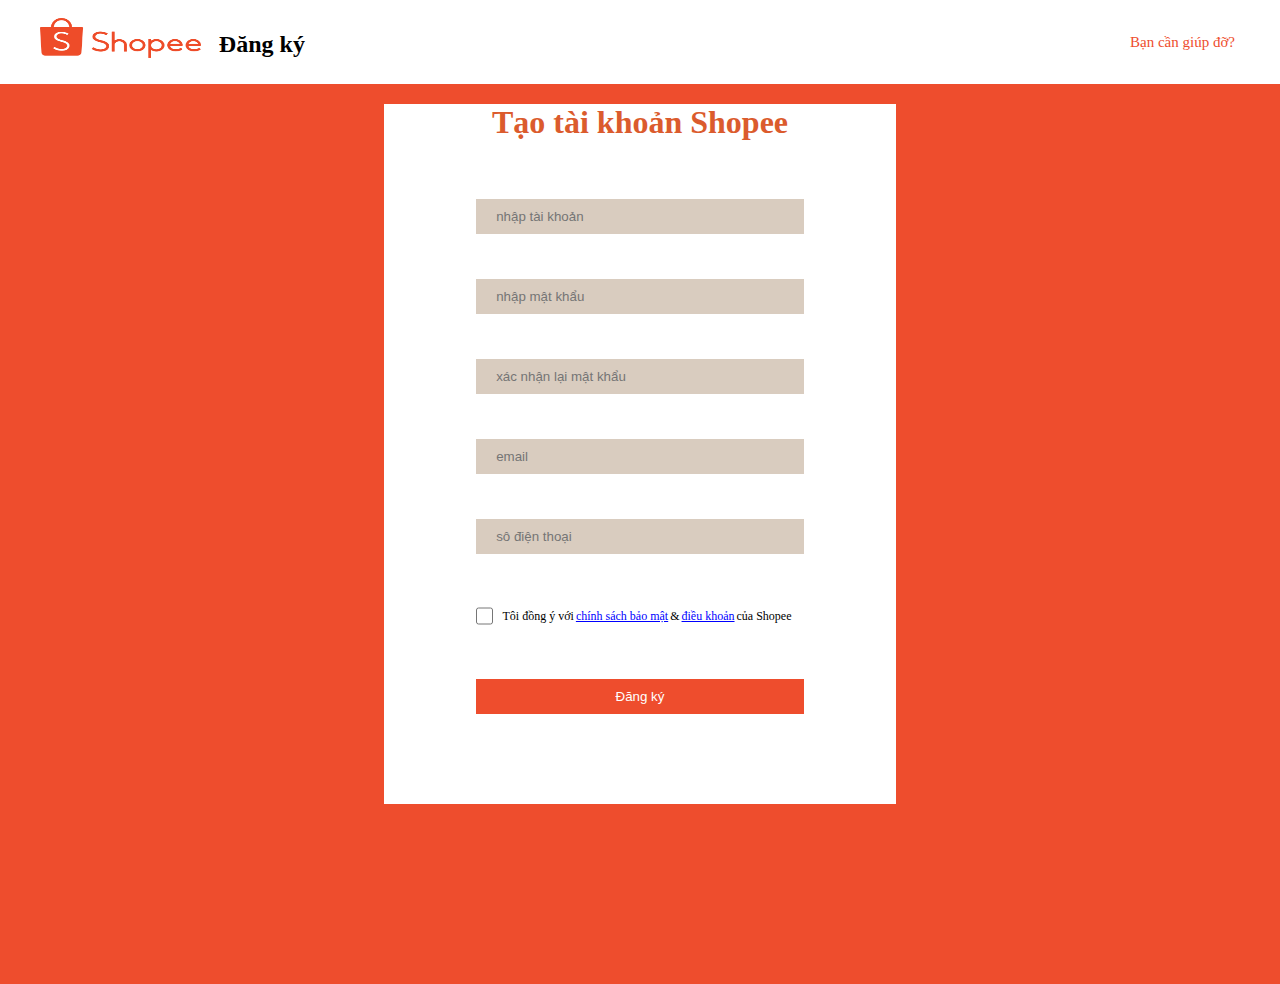
<file: registry.html>
<!DOCTYPE html>
<html lang="en">
<head>
    <meta charset="UTF-8">
    <meta http-equiv="X-UA-Compatible" content="IE=edge">
    <meta name="viewport" content="width=device-width, initial-scale=1.0">
    <link rel="stylesheet" href="./css/registry.css">
    <title>Đăng ký</title>
</head>
<body>
    <div class="login-header">
        <div class="login-header-container">
            <div class="login-header-content">
                <div class="login-logo">
                    <img src="./img/rsz_shopee-logo-png-1.png" alt="logo">
                </div>
                <div class="login-tittle">
                    Đăng ký
                </div>
            </div>
            <div class="login-header-question">
                <a href="#">Bạn cần giúp đỡ?</a>
            </div>
        </div>
    </div>
    <div class="main-body">
        <div class="form">
            <h1>Tạo tài khoản Shopee</h1>
            <div class="form-fill">
                <input type="text" name="" id="id" placeholder="nhập tài khoản">
                <label id="idn"></label>
            </div>
            
            <div class="form-fill">
                <input type="password" name="" id="pass" placeholder="nhập mật khẩu">
            </div>
            <div class="form-fill">
                <input type="password" name="" id="repass" placeholder="xác nhận lại mật khẩu">
                <label id="passn"></label>
            </div>
            <div class="form-fill">
                <input type="email" name="" id="email" placeholder="email">
                <label id="emailn"></label>
            </div>
            
            <div class="form-fill">
                <input type="text" name="" id="tel" placeholder="sô điện thoại">
                <label id="teln"></label>
            </div>
            
            <div class="form-fill">
                <div class="security">
                    <input type="checkbox" name="" id="security">
                    Tôi đồng ý với <a href="#">chính sách bảo mật</a> & <a href="#">điều khoản</a> của Shopee
                </div>
            </div>
            <div class="form-fill">
                <button onclick="checkform()">Đăng ký</button>
            </div>
        </div>
    </div>
    <script src="./js/registry.js"></script>
</body>
</html>
</file>
<file: css/registry.css>
*{
    margin: 0px;
    padding: 0px;
    box-sizing: border-box;
}
.login-header{
    width: 100%;
    height: 84px;
    background-color: white;
    display: flex;
    align-items: center;
}
.login-header-container{
    width: 1200px;
    height: 50px;
    margin: 0 auto;
    display: flex;
    justify-content: space-between;
    align-items: center;
}
.login-header-content{
    width: 289px;
    height: 32px;
    display: flex;
    justify-content: space-between;
    align-items: end;
}
.login-logo{
    width: 190px;
    height: 40px;
}
.login-logo img{
    width: 90%;
    height: 100%;
}
.login-tittle{
    width: 117px;
    height: 29px;
    font-size: 24px;
    font-weight: 800;
    display: flex;
    align-items: end;
}
.login-header-question{
    width: 110px;
    height: 17px;
    font-size: 15px
}
.login-header-question a{
    text-decoration: none;
    color: #ee4d2d;
}
.main-body{
    width: 100%;
    height: 100vh;
    background-color: #ee4d2d;
    float: left;
}
.form{
    width: 40%;
    height: 700px;
    background-color: white;
    margin: 0 auto;
    margin-top: 20px;
    text-align: center;
}
.form h1{
    margin-bottom: 40px;
    color: rgb(219, 91, 45);
}
.form-fill{
    position: relative;
    width: 80%;
    height: 10%;
    margin: 10px auto;
    display: flex;
    align-items: center;
    justify-content: space-around;
}
.form-fill input{
    width: 80%;
    height: 50%;
    border: none;
    padding-left: 20px;
    background-color: rgba(208, 191, 175,.8);
}
.security{
    width: 80%;
    height: 50%;
    display: flex;
    align-items: center;
    font-size: 12px;
    font-weight: 400;
}
.security input{
    width: 5%;
    height: 80%;
    background-color: #ee4d2d;
    margin-right: 10px;
}
.security a{
    margin-left: 2px;
    margin-right: 2px;
    color: blue;
}
.form-fill button{
    width: 80%;
    height: 50%;
    background-color: #ee4d2d;
    border: none;
    color: white;
}
.form-fill button:hover{
    background-color: coral;
    cursor: pointer;
}
.form-fill button:active{
    cursor: progress;
}
label{
    position: absolute;
    display: block;
    font-size: 15px;
    height: 20px;
    width: 50%;
    left: 48px;
    bottom: -4px;
    color: red;
    text-align: left;
}
</file>
